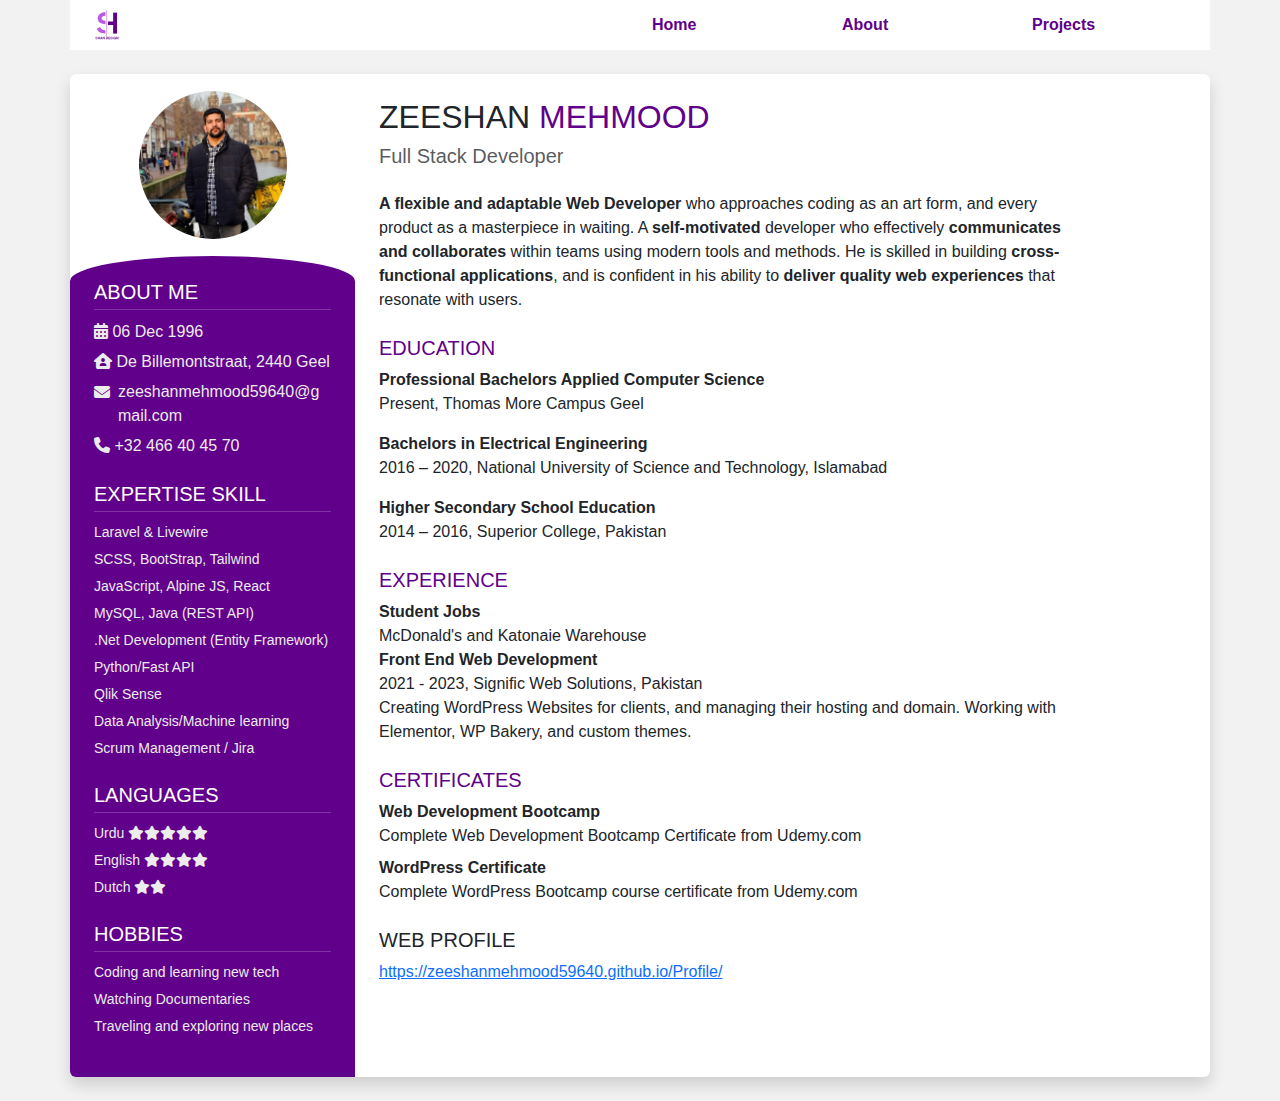
<file: cv.html>
<!DOCTYPE html>
<html lang="en">
<head>
  <meta charset="UTF-8" />
  <meta name="viewport" content="width=device-width, initial-scale=1.0"/>
  <title>Zeeshan Mehmood - CV</title>
    <link
            rel="stylesheet"
            href="https://cdnjs.cloudflare.com/ajax/libs/font-awesome/6.2.0/css/all.min.css"
    />
  <link href="https://cdn.jsdelivr.net/npm/bootstrap@5.3.0/dist/css/bootstrap.min.css" rel="stylesheet"/>
  <link href="css/cv.css" rel="stylesheet"/>
</head>
<body>
<div id="nav" class="container">
    <div class="">
        <div class="row align-items-center justify-content-between">


        <div class="col-6 ">
            <img id="mylogo" src="Logo.svg" alt="IT House logo"
            />
        </div>
            <div class="col-2">
                <a class="text-decoration-none dark fw-bold" href="index.html">Home</a>
            </div>
            <div class="col-2 ">
                <a class="text-decoration-none dark fw-bold" href="index.html#about">About</a>
            </div>
            <div class="col-2 ">
                <a class="text-decoration-none dark fw-bold" href="index.html#portfolio">Projects</a>
            </div>
        </div>
    </div>
</div>
  <div class="container my-4">
    <div class="row bg-white shadow rounded overflow-hidden">
      <!-- Sidebar -->
      <div class="col-md-3 text-black  sidebar">
        <div class="text-center my-3">
          <img id="cv-pic" class="rounded-circle border border-white" src="assets/img/dfdcvbsf.jpg"   alt="Profile Image"/>
        </div>
        <div id="cv-sidebar" class="p-4 text-white" >
            <h5 class="">ABOUT ME</h5>
            <ul class="list-unstyled ">
            <li><i class="fa-solid fa-calendar-days"></i> 06 Dec 1996</li>
            <li><i class="fa-solid fa-house-user"></i>  De Billemontstraat, 2440 Geel</li>
                <li class="d-flex align-items-start">
                    <i class="fa-solid fa-envelope mt-1"></i>
                    <span class="ms-2 text-break">zeeshanmehmood59640@gmail.com</span>
                </li>
            <li><i class="fa-solid fa-phone"></i> +32 466 40 45 70</li>
            </ul>
            <h5 class="mt-4">EXPERTISE SKILL</h5>
            <ul class="list-unstyled small">
            <li>Laravel & Livewire</li>
            <li>SCSS, BootStrap, Tailwind</li>
            <li>JavaScript, Alpine JS, React</li>
            <li>MySQL, Java (REST API)</li>
            <li>.Net Development (Entity Framework)</li>
            <li>Python/Fast API</li>
            <li>Qlik Sense</li>
            <li>Data Analysis/Machine learning </li>
            <li>Scrum Management / Jira</li>
            </ul>
            <h5 class="mt-4">LANGUAGES</h5>
            <ul class="list-unstyled small">
            <li>Urdu <i class="fa-solid fa-star"></i><i class="fa-solid fa-star"></i><i class="fa-solid fa-star"></i><i class="fa-solid fa-star"></i><i class="fa-solid fa-star"></i></li>
            <li>English <i class="fa-solid fa-star"></i><i class="fa-solid fa-star"></i><i class="fa-solid fa-star"></i><i class="fa-solid fa-star"></i></li>
            <li>Dutch <i class="fa-solid fa-star"></i><i class="fa-solid fa-star"></i></li>
            </ul>
            <h5 class="mt-4">HOBBIES</h5>
            <ul class="list-unstyled small">
            <li>Coding and learning new tech</li>
            <li>Watching Documentaries</li>
            <li>Traveling and exploring new places</li>
            </ul>
        </div>
      </div>

      <!-- Main Content -->
      <div class="col-md-8 p-4">
        <h2 class="text-uppercase">Zeeshan <span class="dark">Mehmood</span></h2>
        <h5 class="text-muted mb-4">Full Stack Developer</h5>
        <p><strong>A flexible and adaptable Web Developer</strong> who approaches coding as an art form, and every product as a masterpiece in waiting. A <strong>self-motivated</strong> developer who effectively <strong>communicates and collaborates</strong> within teams using modern tools and methods. He is skilled in building <strong>cross-functional applications</strong>, and is confident in his ability to <strong>deliver quality web experiences</strong> that resonate with users.</p>
        
        <h5 class="mt-4 dark">EDUCATION</h5>
        <ul class="list-unstyled">
          <li>
            <strong>Professional Bachelors Applied Computer Science</strong><br/>
            Present, Thomas More Campus Geel
          </li>
          <li class="mt-3">
            <strong>Bachelors in Electrical Engineering</strong><br/>
            2016 – 2020, National University of Science and Technology, Islamabad
          </li>
          <li class="mt-3">
            <strong>Higher Secondary School Education</strong><br/>
            2014 – 2016, Superior College, Pakistan
          </li>
        </ul>

        <h5 class="mt-4 dark">EXPERIENCE</h5>
        <ul class="list-unstyled">
            <li>
                <strong>Student Jobs</strong><br/>
                McDonald's and Katonaie Warehouse<br/>
                  </li>
          <li>
            <strong>Front End Web Development</strong><br/>
            2021 - 2023, Signific Web Solutions, Pakistan<br/>
            Creating WordPress Websites for clients, and managing their hosting and domain. Working with Elementor, WP Bakery, and custom themes.
          </li>

        </ul>

        <h5 class="mt-4 dark">CERTIFICATES</h5>
        <ul class="list-unstyled">
          <li><strong>Web Development Bootcamp</strong><br/>Complete Web Development Bootcamp Certificate from Udemy.com</li>
          <li class="mt-2"><strong>WordPress Certificate</strong><br/>Complete WordPress Bootcamp course certificate from Udemy.com</li>
        </ul>

        <h5 class="mt-4">WEB PROFILE</h5>
        <a href="index.html" target="_blank">https://zeeshanmehmood59640.github.io/Profile/</a>
      </div>
    </div>
  </div>
</body>
</html>
</file>
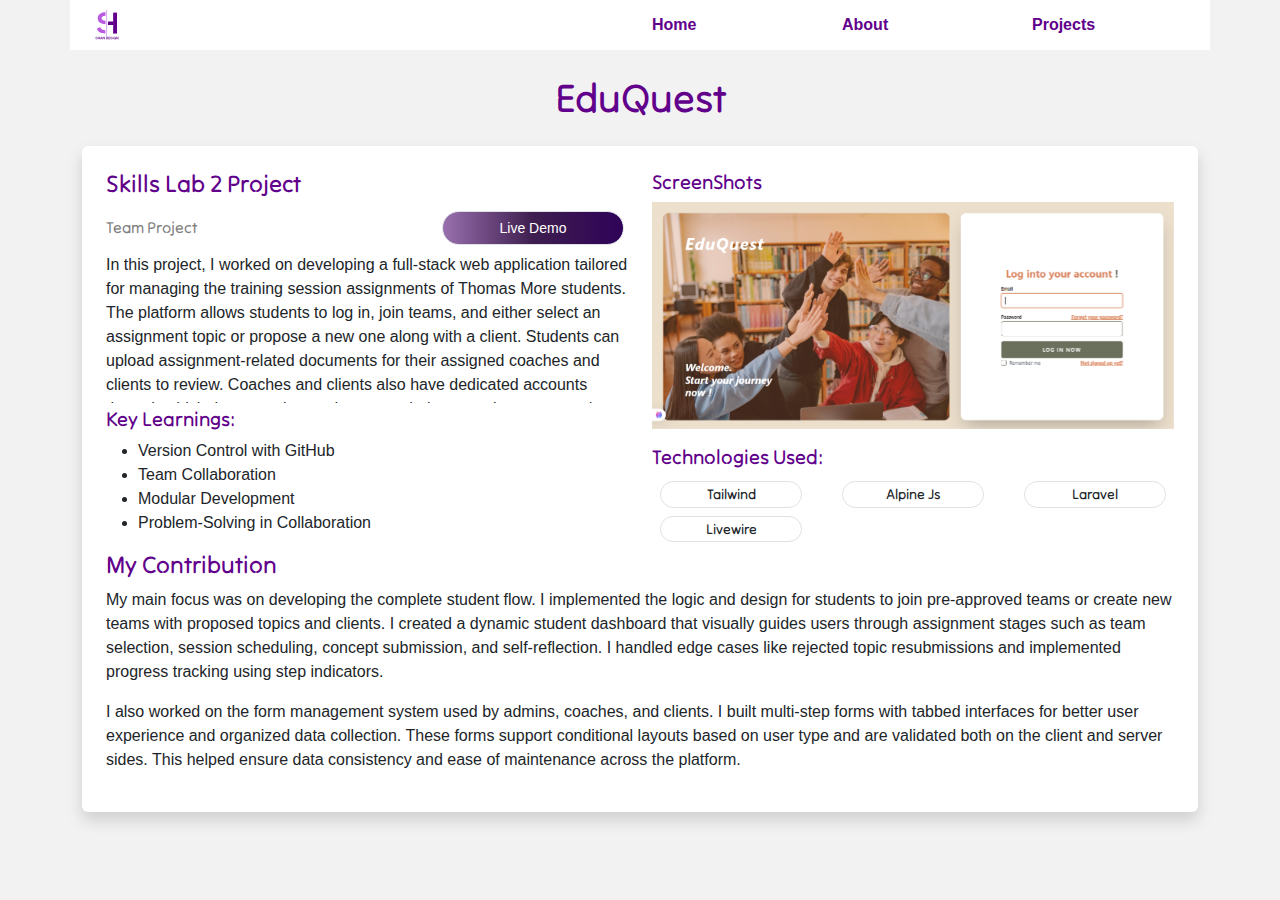
<file: eduquest.html>
<!DOCTYPE html>
<html lang="en">
<head>
    <meta charset="UTF-8"/>
    <meta name="viewport" content="width=device-width, initial-scale=1.0"/>
    <title>Projects</title>
    <!-- Favicon-->
    <link rel="icon" type="image/x-icon" href="favicon.ico"/>
    <link
            rel="stylesheet"
            href="https://cdnjs.cloudflare.com/ajax/libs/font-awesome/6.2.0/css/all.min.css"
    />
    <!-- Google fonts-->
    <link rel="preconnect" href="https://fonts.googleapis.com"/>
    <link rel="preconnect" href="https://fonts.gstatic.com" crossorigin/>
    <link
            href="https://fonts.googleapis.com/css2?family=Merienda:wght@700&family=Philosopher:wght@700&family=Roboto&family=Tilt+Neon&display=swap"
            rel="stylesheet"
    />
    <link href="https://cdn.jsdelivr.net/npm/bootstrap@5.3.0/dist/css/bootstrap.min.css" rel="stylesheet"/>
    <link href="css/projects.css" rel="stylesheet"/>
</head>
<body>
<div id="nav" class="container">
    <div class="">
        <div class="row align-items-center justify-content-between">


            <div class="col-6 ">
                <img id="mylogo" src="Logo.svg" alt="IT House logo"
                />
            </div>
            <div class="col-2">
                <a class="text-decoration-none dark-text fw-bold" href="index.html">Home</a>
            </div>
            <div class="col-2 ">
                <a class="text-decoration-none dark-text fw-bold" href="index.html#about">About</a>
            </div>
            <div class="col-2 ">
                <a class="text-decoration-none dark-text fw-bold" href="index.html#portfolio">Projects</a>
            </div>
        </div>
    </div>
</div>
<div class="container my-4">
    <h1 class="text-center dark-text mb-4">EduQuest</h1>
    <!--    EduQuest-->
    <div class="rounded shadow p-4 bg-white">
    <div id="EduQuest" class="row justify-content-between align-items-stretch  ">
        <div class=" col-12 col-md-6">
            <h4 class="dark-text">Skills Lab 2 Project</h4>
            <div class="row justify-content-between align-items-center">
                <h6 class="text-black-50 mb-0 col-4">Team Project</h6>
                <div class="col-4 p-1 my-1 text-center rounded-5 me-3 border detail">
                    <a href="https://eduquest.cathoquiz.be/student/dashboard" target="_blank" class="text-decoration-none small ">Live Demo</a>
                </div>
            </div>

            <div class="overflow-auto my-1" style="max-height: 150px;">
                <p>
                    In this project, I worked on developing a full-stack web application tailored for managing the
                    training session assignments of Thomas More students. The platform allows students to log in, join
                    teams, and either select an assignment topic or propose a new one along with a client. Students can
                    upload assignment-related documents for their assigned coaches and clients to review. Coaches and
                    clients also have dedicated accounts through which they can view and manage their respective teams
                    and oversee the assignment progress.
                    <br>
                    This application was built using Laravel, Livewire, and Tailwind CSS. My key responsibilities
                    included designing and implementing the student flow and dashboard, enabling students to join
                    pre-approved teams or create new teams with associated topics and clients. I developed a fully
                    interactive student dashboard that reflects progress through various assignment stages and built
                    admin-facing multi-step forms with tabbed navigation for managing form layouts. I also implemented
                    logic to handle workflows for rejected topics, dynamic team assignments, and data validation, along
                    with custom alerts using SweetAlert. On the frontend, I ensured a responsive and accessible
                    interface using Tailwind CSS and Alpine.js for dynamic interactions. This project strengthened my
                    skills in modular component-driven development, real-time data binding, and complex conditional
                    logic within the Laravel ecosystem.
                </p>
            </div>

            <h5 class="dark-text">Key Learnings:</h5>
            <ul>
                <li>Version Control with GitHub</li>
                <li>Team Collaboration</li>
                <li>Modular Development</li>
                <li>Problem-Solving in Collaboration</li>
            </ul>

        </div>
        <div id="carouselExampleControls" class="carousel slide col-12 col-md-6" data-bs-ride="carousel">
            <h5 class="dark-text">ScreenShots</h5>
            <div class="carousel-inner">
                <div class="carousel-item active">
                    <img src="images/full/eduw/1.png" class="d-block w-100" alt="...">
                </div>
                <div class="carousel-item">
                    <img src="images/full/eduw/2.png" class="d-block w-100" alt="...">
                </div>
                <div class="carousel-item">
                    <img src="images/full/eduw/3.png" class="d-block w-100" alt="...">
                </div>
            </div>
            <div class="mt-3">
                <h5 class="dark-text">Technologies Used:</h5>
                <div class="row justify-content-start align-items-center">
                    <div class="col-4  text-center">
                        <h6 class="mb-0 border rounded-5 my-1 mx-2 p-1 small">Tailwind</h6>
                    </div>
                    <div class="col-4  text-center">
                        <h6 class="mb-0 border rounded-5 my-1 mx-2 p-1 small">Alpine Js</h6>
                    </div>
                    <div class="col-4  text-center">
                        <h6 class="mb-0 border rounded-5 my-1 mx-2 p-1 small">Laravel</h6>
                    </div>
                    <div class="col-4 my-1 text-center">
                        <h6 class="mb-0 border rounded-5 my-1 mx-2 p-1 small">Livewire</h6>
                    </div>
                </div>
            </div>
        </div>
    </div>
        <h4 class="dark-text">My Contribution</h4>
        <p>
            My main focus was on developing the complete student flow. I implemented the logic and design for students to join pre-approved teams or create new teams with proposed topics and clients. I created a dynamic student dashboard that visually guides users through assignment stages such as team selection, session scheduling, concept submission, and self-reflection. I handled edge cases like rejected topic resubmissions and implemented progress tracking using step indicators.   </p>
        <p>I also worked on the form management system used by admins, coaches, and clients. I built multi-step forms with tabbed interfaces for better user experience and organized data collection. These forms support conditional layouts based on user type and are validated both on the client and server sides. This helped ensure data consistency and ease of maintenance across the platform.</p>


    </div>


</div>
</body>
<!-- Bootstrap core JS-->
<script src="https://cdn.jsdelivr.net/npm/bootstrap@5.2.3/dist/js/bootstrap.bundle.min.js"></script>
<!-- Core theme JS-->
<script src="js/scripts.js"></script>
<!-- * * * * * * * * * * * * * * * * * * * * * * * * * * * * * * * * * * * * * * * *-->
<!-- * *                               SB Forms JS                               * *-->
<!-- * * Activate your form at https://startbootstrap.com/solution/contact-forms * *-->
<!-- * * * * * * * * * * * * * * * * * * * * * * * * * * * * * * * * * * * * * * * *-->

<script src="https://cdn.startbootstrap.com/sb-forms-latest.js"></script>
</html>
</file>
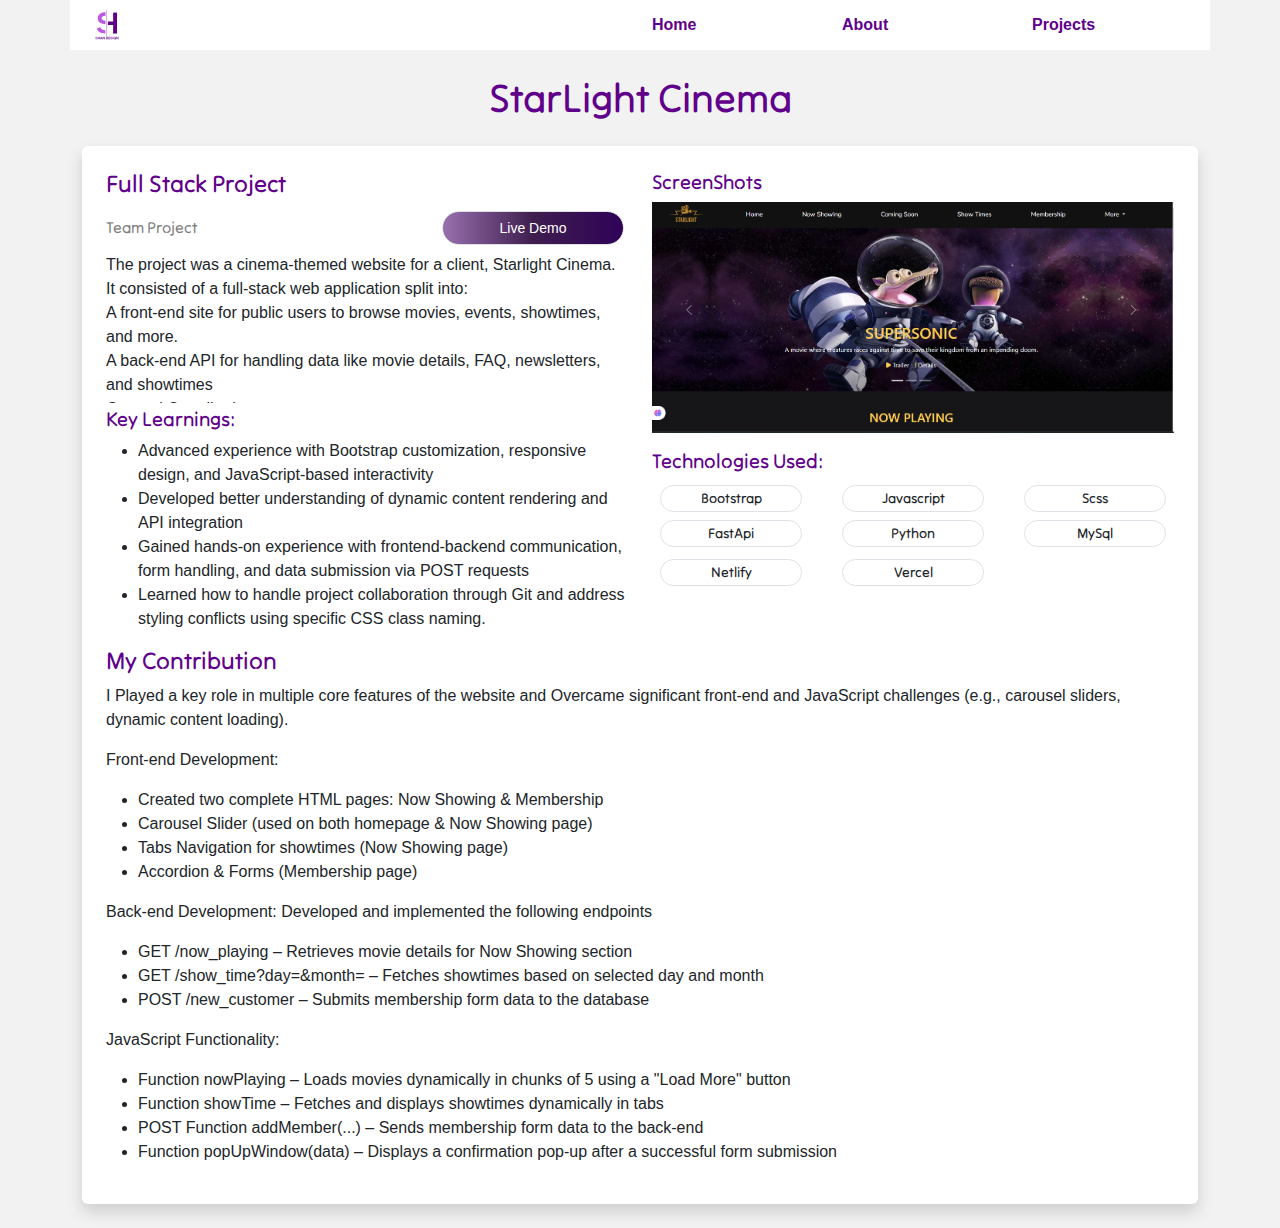
<file: starlight.html>
<!DOCTYPE html>
<html lang="en">
<head>
  <meta charset="UTF-8"/>
  <meta name="viewport" content="width=device-width, initial-scale=1.0"/>
  <title>Projects</title>
  <!-- Favicon-->
  <link rel="icon" type="image/x-icon" href="favicon.ico"/>
  <link
          rel="stylesheet"
          href="https://cdnjs.cloudflare.com/ajax/libs/font-awesome/6.2.0/css/all.min.css"
  />
  <!-- Google fonts-->
  <link rel="preconnect" href="https://fonts.googleapis.com"/>
  <link rel="preconnect" href="https://fonts.gstatic.com" crossorigin/>
  <link
          href="https://fonts.googleapis.com/css2?family=Merienda:wght@700&family=Philosopher:wght@700&family=Roboto&family=Tilt+Neon&display=swap"
          rel="stylesheet"
  />
  <link href="https://cdn.jsdelivr.net/npm/bootstrap@5.3.0/dist/css/bootstrap.min.css" rel="stylesheet"/>
  <link href="css/projects.css" rel="stylesheet"/>
</head>
<body>
<div id="nav" class="container">
  <div class="">
    <div class="row align-items-center justify-content-between">


      <div class="col-6 ">
        <img id="mylogo" src="Logo.svg" alt="IT House logo"
        />
      </div>
      <div class="col-2">
        <a class="text-decoration-none dark-text fw-bold" href="index.html">Home</a>
      </div>
      <div class="col-2 ">
        <a class="text-decoration-none dark-text fw-bold" href="index.html#about">About</a>
      </div>
      <div class="col-2 ">
        <a class="text-decoration-none dark-text fw-bold" href="index.html#portfolio">Projects</a>
      </div>
    </div>
  </div>
</div>
<div class="container my-4">
  <h1 class="text-center dark-text mb-4">StarLight Cinema</h1>
  <!--    EduQuest-->
  <div class="rounded shadow p-4 bg-white">
  <div id="EduQuest" class="row justify-content-between align-items-stretch ">
    <div class=" col-12 col-md-6">
      <h4 class="dark-text">Full Stack Project</h4>
      <div class="row justify-content-between align-items-center">
        <h6 class="text-black-50 mb-0 col-4">Team Project</h6>
        <div class="col-4 p-1 my-1 text-center rounded-5 me-3 border detail">
          <a href="https://strarlightcinema.netlify.app/" target="_blank" class="text-decoration-none small ">Live Demo</a>
        </div>
      </div>

      <div class="overflow-auto my-1" style="max-height: 150px;">
        <p>
          The project was a cinema-themed website for a client, Starlight Cinema. It consisted of a full-stack web application split into:
            <br>
          A front-end site for public users to browse movies, events, showtimes, and more.
            <br>
          A back-end API for handling data like movie details, FAQ, newsletters, and showtimes <br>
          General Contributions:
          <br>

        </p>
      </div>

      <h5 class="dark-text">Key Learnings:</h5>
      <ul>
        <li>Advanced experience with Bootstrap customization, responsive design, and JavaScript-based interactivity</li>
        <li>Developed better understanding of dynamic content rendering and API integration</li>
        <li>Gained hands-on experience with frontend-backend communication, form handling, and data submission via POST requests</li>
        <li>Learned how to handle project collaboration through Git and address styling conflicts using specific CSS class naming.</li>
      </ul>

    </div>
    <div id="carouselExampleControls" class="carousel slide col-12 col-md-6" data-bs-ride="carousel">
      <h5 class="dark-text">ScreenShots</h5>
      <div class="carousel-inner">
        <div class="carousel-item active">
          <img src="images/full/sl/1.png" class="d-block w-100" alt="...">
        </div>
        <div class="carousel-item">
          <img src="images/full/sl/2.png" class="d-block w-100" alt="...">
        </div>
        <div class="carousel-item">
          <img src="images/full/sl/3.png" class="d-block w-100" alt="...">
        </div>

      </div>
      <div class="mt-3">
        <h5 class="dark-text">Technologies Used:</h5>
        <div class="row justify-content-start align-items-center">
          <div class="col-4  text-center">
            <h6 class="mb-0 border rounded-5 my-1 mx-2 p-1 small">Bootstrap</h6>
          </div>
          <div class="col-4  text-center">
            <h6 class="mb-0 border rounded-5 my-1 mx-2 p-1 small">Javascript</h6>
          </div>
          <div class="col-4  text-center">
            <h6 class="mb-0 border rounded-5 my-1 mx-2 p-1 small">Scss</h6>
          </div>
          <div class="col-4 my-1 text-center">
            <h6 class="mb-0 border rounded-5 my-1 mx-2 p-1 small">FastApi</h6>
          </div>
          <div class="col-4 my-1 text-center">
            <h6 class="mb-0 border rounded-5 my-1 mx-2 p-1 small">Python</h6>
          </div>
          <div class="col-4 my-1 text-center">
            <h6 class="mb-0 border rounded-5 my-1 mx-2 p-1 small">MySql</h6>
          </div>
          <div class="col-4 my-1 text-center">
            <h6 class="mb-0 border rounded-5 my-1 mx-2 p-1 small">Netlify</h6>
          </div>
          <div class="col-4 my-1 text-center">
            <h6 class="mb-0 border rounded-5 my-1 mx-2 p-1 small">Vercel</h6>
          </div>

        </div>
      </div>
    </div>
  </div>
    <h4 class="dark-text">My Contribution</h4>
    <p>
     I Played a key role in multiple core features of the website and
      Overcame significant front-end and JavaScript challenges (e.g., carousel sliders, dynamic content loading).</p>
    <p>Front-end Development:</p>
      <ul>
        <li>Created two complete HTML pages:  Now Showing & Membership </li>
        <li>
          Carousel Slider (used on both homepage & Now Showing page)
        </li>
        <li>Tabs Navigation for showtimes (Now Showing page)</li>
        <li>
          Accordion & Forms (Membership page)
        </li>
  </ul>
    <p>Back-end Development:  Developed and implemented the following endpoints</p>
    <ul>
      <li> GET /now_playing – Retrieves movie details for Now Showing section</li>
      <li>  GET /show_time?day=&month= – Fetches showtimes based on selected day and month</li>
      <li>POST /new_customer – Submits membership form data to the database</li>
    </ul>
<p>JavaScript Functionality:</p>
    <ul>
      <li>
        Function nowPlaying – Loads movies dynamically in chunks of 5 using a "Load More" button
      </li>
        <li>
            Function showTime – Fetches and displays showtimes dynamically in tabs
        </li>
        <li>
          POST Function addMember(...) – Sends membership form data to the back-end
        </li>
      <li>
        Function popUpWindow(data) – Displays a confirmation pop-up after a successful form submission
      </li>
    </ul>

  </div>

</div>
</body>
<!-- Bootstrap core JS-->
<script src="https://cdn.jsdelivr.net/npm/bootstrap@5.2.3/dist/js/bootstrap.bundle.min.js"></script>
<!-- Core theme JS-->
<script src="js/scripts.js"></script>
<!-- * * * * * * * * * * * * * * * * * * * * * * * * * * * * * * * * * * * * * * * *-->
<!-- * *                               SB Forms JS                               * *-->
<!-- * * Activate your form at https://startbootstrap.com/solution/contact-forms * *-->
<!-- * * * * * * * * * * * * * * * * * * * * * * * * * * * * * * * * * * * * * * * *-->

<script src="https://cdn.startbootstrap.com/sb-forms-latest.js"></script>
</html>
</file>
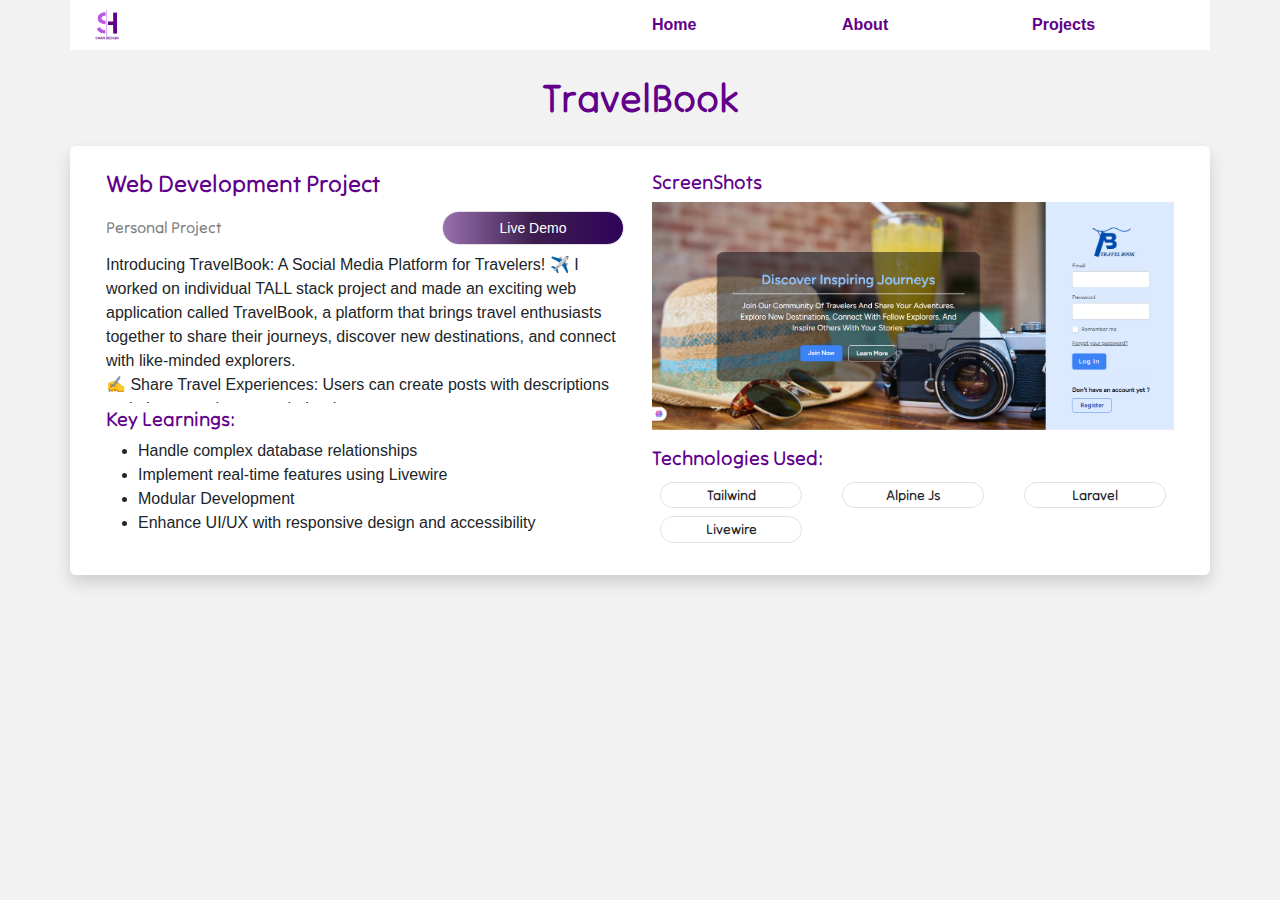
<file: travelbook.html>
<!DOCTYPE html>
<html lang="en">
<head>
  <meta charset="UTF-8"/>
  <meta name="viewport" content="width=device-width, initial-scale=1.0"/>
  <title>Projects</title>
  <!-- Favicon-->
  <link rel="icon" type="image/x-icon" href="favicon.ico"/>
  <link
          rel="stylesheet"
          href="https://cdnjs.cloudflare.com/ajax/libs/font-awesome/6.2.0/css/all.min.css"
  />
  <!-- Google fonts-->
  <link rel="preconnect" href="https://fonts.googleapis.com"/>
  <link rel="preconnect" href="https://fonts.gstatic.com" crossorigin/>
  <link
          href="https://fonts.googleapis.com/css2?family=Merienda:wght@700&family=Philosopher:wght@700&family=Roboto&family=Tilt+Neon&display=swap"
          rel="stylesheet"
  />
  <link href="https://cdn.jsdelivr.net/npm/bootstrap@5.3.0/dist/css/bootstrap.min.css" rel="stylesheet"/>
  <link href="css/projects.css" rel="stylesheet"/>
</head>
<body>
<div id="nav" class="container">
  <div class="">
    <div class="row align-items-center justify-content-between">


      <div class="col-6 ">
        <img id="mylogo" src="Logo.svg" alt="IT House logo"
        />
      </div>
      <div class="col-2">
        <a class="text-decoration-none dark-text fw-bold" href="index.html">Home</a>
      </div>
      <div class="col-2 ">
        <a class="text-decoration-none dark-text fw-bold" href="index.html#about">About</a>
      </div>
      <div class="col-2 ">
        <a class="text-decoration-none dark-text fw-bold" href="index.html#portfolio">Projects</a>
      </div>
    </div>
  </div>
</div>
<div class="container my-4">
  <h1 class="text-center dark-text mb-4">TravelBook</h1>
  <!--    EduQuest-->
  <div id="EduQuest" class="row justify-content-between align-items-stretch  rounded shadow p-4 bg-white">
    <div class=" col-12 col-md-6">
      <h4 class="dark-text">Web Development Project</h4>
      <div class="row justify-content-between align-items-center">
        <h6 class="text-black-50 mb-0 col-4">Personal Project</h6>
        <div class="col-4 p-1 my-1 text-center rounded-5 me-3 border detail">
          <a href="https://project.travelbk.be/" target="_blank" class="text-decoration-none small ">Live Demo</a>
        </div>
      </div>

      <div class="overflow-auto my-1" style="max-height: 150px;">
        <p>
          Introducing TravelBook: A Social Media Platform for Travelers! ✈️  I worked on individual TALL stack project and made an exciting web application called TravelBook, a platform that brings travel enthusiasts together to share their journeys, discover new destinations, and connect with like-minded explorers.
          <br>

          ✍️ Share Travel Experiences: Users can create posts with descriptions and photos to showcase their adventures.
            <br>
          🌟 Interactive Feeds: Like, comment, and engage with posts.
            <br>
          🔔 Notifications: Stay updated with follow requests, likes, and comments.
            <br>
          🗺️ Search and Filters: Discover users and posts by location or interests.
            <br>
          🌤️ Weather Integration: Get 5-day weather forecasts for your favorite destinations.
            <br>
          🌙 Dark Mode: Browse comfortably with a dark mode feature.
        </p>
      </div>

      <h5 class="dark-text">Key Learnings:</h5>
      <ul>
        <li>Handle complex database relationships</li>
        <li>Implement real-time features using Livewire</li>
        <li>Modular Development</li>
        <li>Enhance UI/UX with responsive design and accessibility</li>
      </ul>

    </div>
    <div id="carouselExampleControls" class="carousel slide col-12 col-md-6" data-bs-ride="carousel">
      <h5 class="dark-text">ScreenShots</h5>
      <div class="carousel-inner">
        <div class="carousel-item active">
          <img src="images/full/tb/1.png" class="d-block w-100" alt="...">
        </div>
        <div class="carousel-item">
          <img src="images/full/tb/2.png" class="d-block w-100" alt="...">
        </div>
        <div class="carousel-item">
          <img src="images/full/tb/3.png" class="d-block w-100" alt="...">
        </div>
        <div class="carousel-item">
          <img src="images/full/tb/4.png" class="d-block w-100" alt="...">
        </div>
        <div class="carousel-item">
          <img src="images/full/tb/5.png" class="d-block w-100" alt="...">
        </div>
        <div class="carousel-item">
          <img src="images/full/tb/6.png" class="d-block w-100" alt="...">
        </div>
        <div class="carousel-item">
          <img src="images/full/tb/7.png" class="d-block w-100" alt="...">
        </div>

      </div>
      <div class="mt-3">
        <h5 class="dark-text">Technologies Used:</h5>
        <div class="row justify-content-start align-items-center">
          <div class="col-4  text-center">
            <h6 class="mb-0 border rounded-5 my-1 mx-2 p-1 small">Tailwind</h6>
          </div>
          <div class="col-4  text-center">
            <h6 class="mb-0 border rounded-5 my-1 mx-2 p-1 small">Alpine Js</h6>
          </div>
          <div class="col-4  text-center">
            <h6 class="mb-0 border rounded-5 my-1 mx-2 p-1 small">Laravel</h6>
          </div>
          <div class="col-4 my-1 text-center">
            <h6 class="mb-0 border rounded-5 my-1 mx-2 p-1 small">Livewire</h6>
          </div>
        </div>
      </div>
    </div>
  </div>


</div>
</body>
<!-- Bootstrap core JS-->
<script src="https://cdn.jsdelivr.net/npm/bootstrap@5.2.3/dist/js/bootstrap.bundle.min.js"></script>
<!-- Core theme JS-->
<script src="js/scripts.js"></script>
<!-- * * * * * * * * * * * * * * * * * * * * * * * * * * * * * * * * * * * * * * * *-->
<!-- * *                               SB Forms JS                               * *-->
<!-- * * Activate your form at https://startbootstrap.com/solution/contact-forms * *-->
<!-- * * * * * * * * * * * * * * * * * * * * * * * * * * * * * * * * * * * * * * * *-->

<script src="https://cdn.startbootstrap.com/sb-forms-latest.js"></script>
</html>
</file>
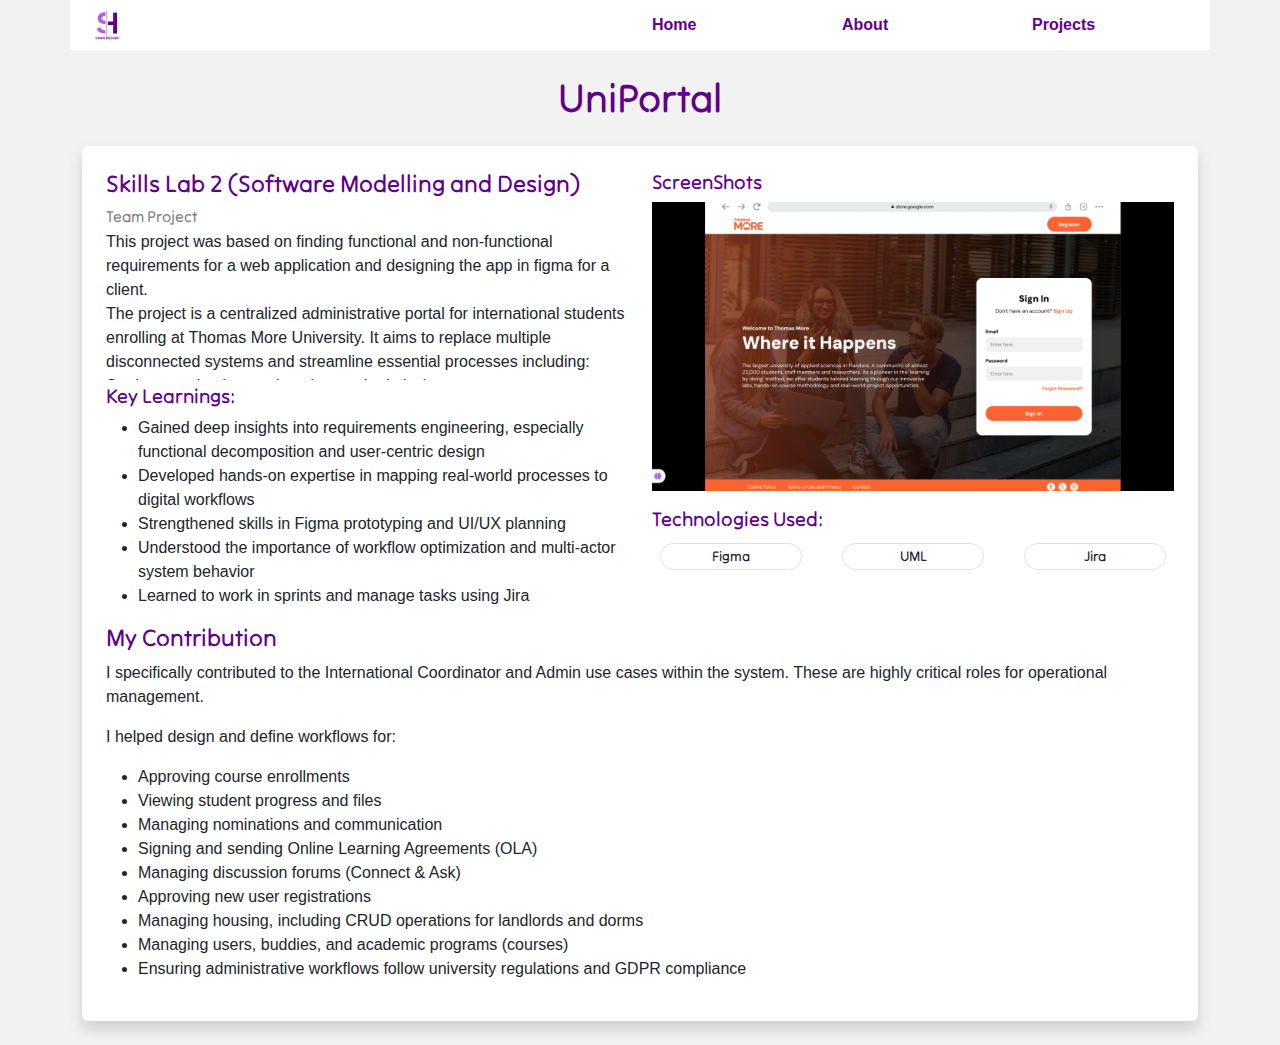
<file: uniportal.html>
<!DOCTYPE html>
<html lang="en">
<head>
    <meta charset="UTF-8"/>
    <meta name="viewport" content="width=device-width, initial-scale=1.0"/>
    <title>Projects</title>
    <!-- Favicon-->
    <link rel="icon" type="image/x-icon" href="favicon.ico"/>
    <link
            rel="stylesheet"
            href="https://cdnjs.cloudflare.com/ajax/libs/font-awesome/6.2.0/css/all.min.css"
    />
    <!-- Google fonts-->
    <link rel="preconnect" href="https://fonts.googleapis.com"/>
    <link rel="preconnect" href="https://fonts.gstatic.com" crossorigin/>
    <link
            href="https://fonts.googleapis.com/css2?family=Merienda:wght@700&family=Philosopher:wght@700&family=Roboto&family=Tilt+Neon&display=swap"
            rel="stylesheet"
    />
    <link href="https://cdn.jsdelivr.net/npm/bootstrap@5.3.0/dist/css/bootstrap.min.css" rel="stylesheet"/>
    <link href="css/projects.css" rel="stylesheet"/>
</head>
<body>
<div id="nav" class="container">
    <div class="">
        <div class="row align-items-center justify-content-between">


            <div class="col-6 ">
                <img id="mylogo" src="Logo.svg" alt="IT House logo"
                />
            </div>
            <div class="col-2">
                <a class="text-decoration-none dark-text fw-bold" href="index.html">Home</a>
            </div>
            <div class="col-2 ">
                <a class="text-decoration-none dark-text fw-bold" href="index.html#about">About</a>
            </div>
            <div class="col-2 ">
                <a class="text-decoration-none dark-text fw-bold" href="index.html#portfolio">Projects</a>
            </div>
        </div>
    </div>
</div>
<div class="container my-4">
    <h1 class="text-center dark-text mb-4">UniPortal</h1>
    <!--    EduQuest-->
    <div class="rounded shadow p-4 bg-white">
        <div id="EduQuest" class="row justify-content-between align-items-stretch  ">
            <div class=" col-12 col-md-6">
                <h4 class="dark-text">Skills Lab 2 (Software Modelling and Design)</h4>
                <div class="row justify-content-between align-items-center">
                    <h6 class="text-black-50 mb-0 col-4">Team Project</h6>

                </div>

                <div class="overflow-auto my-1" style="max-height: 150px;">
                    <p>
                        This project was based on finding functional and non-functional requirements for a web
                        application and designing the app in figma for a client.
                        <br>
                        The project is a centralized administrative portal for international students enrolling at
                        Thomas More University. It aims to replace multiple disconnected systems and streamline
                        essential processes including:
                        <br>
                        Student nomination, registration, and admission
                        <br>
                        Course enrollment, housing, and buddy assignments
                        <br>
                        Creation and signing of Online Learning Agreements (OLA)
                        <br>
                        Real-time coordination among students, international coordinators, admins, and home institutions
                        <br>
                        This solution improves transparency, reduces manual workload, and enhances the onboarding
                        experience for both degree-seeking and exchange students.
                        <br>

                    </p>
                </div>

                <h5 class="dark-text">Key Learnings:</h5>
                <ul>
                    <li>Gained deep insights into requirements engineering, especially functional decomposition and user-centric design
                    </li>
                    <li>Developed hands-on expertise in mapping real-world processes to digital workflows</li>
                    <li>Strengthened skills in Figma prototyping and UI/UX planning
                    </li>
                    <li>Understood the importance of workflow optimization and multi-actor system behavior
                    </li>
                    <li>Learned to work in sprints and manage tasks using Jira</li>

                </ul>

            </div>
            <div id="carouselExampleControls" class="carousel slide col-12 col-md-6" data-bs-ride="carousel">
                <h5 class="dark-text">ScreenShots</h5>
                <div class="carousel-inner">
                    <div class="carousel-item active">
                        <img src="images/full/smd/1.png" class="d-block w-100" alt="...">
                    </div>
                    <div class="carousel-item">
                        <img src="images/full/smd/2.png" class="d-block w-100" alt="...">
                    </div>
                    <div class="carousel-item">
                        <img src="images/full/smd/3.png" class="d-block w-100" alt="...">
                    </div>
                    <div class="carousel-item">
                        <img src="images/full/smd/4.png" class="d-block w-100" alt="...">
                    </div>
                    <div class="carousel-item">
                        <img src="images/full/smd/5.png" class="d-block w-100" alt="...">
                    </div>

                </div>
                <div class="mt-3">
                    <h5 class="dark-text">Technologies Used:</h5>
                    <div class="row justify-content-start align-items-center">
                        <div class="col-4  text-center">
                            <h6 class="mb-0 border rounded-5 my-1 mx-2 p-1 small">Figma</h6>
                        </div>
                        <div class="col-4  text-center">
                            <h6 class="mb-0 border rounded-5 my-1 mx-2 p-1 small">UML</h6>
                        </div>
                        <div class="col-4  text-center">
                            <h6 class="mb-0 border rounded-5 my-1 mx-2 p-1 small">Jira</h6>
                        </div>

                    </div>
                </div>
            </div>
        </div>
        <h4 class="dark-text">My Contribution</h4>
        <p>
            I specifically contributed to the International Coordinator and Admin use cases within the system. These are highly critical roles for operational management.
        </p>
        <p>I helped design and define workflows for:</p>
        <ul>
            <li>
                Approving course enrollments
            </li>
            <li>Viewing student progress and files</li>
            <li>Managing nominations and communication</li>
            <li>Signing and sending Online Learning Agreements (OLA)</li>
            <li>Managing discussion forums (Connect & Ask)</li>
            <li>Approving new user registrations</li>
            <li>Managing housing, including CRUD operations for landlords and dorms</li>
            <li>Managing users, buddies, and academic programs (courses)</li>
            <li>Ensuring administrative workflows follow university regulations and GDPR compliance</li>
        </ul>

    </div>
</div>
</body>
<!-- Bootstrap core JS-->
<script src="https://cdn.jsdelivr.net/npm/bootstrap@5.2.3/dist/js/bootstrap.bundle.min.js"></script>
<!-- Core theme JS-->
<script src="js/scripts.js"></script>
<!-- * * * * * * * * * * * * * * * * * * * * * * * * * * * * * * * * * * * * * * * *-->
<!-- * *                               SB Forms JS                               * *-->
<!-- * * Activate your form at https://startbootstrap.com/solution/contact-forms * *-->
<!-- * * * * * * * * * * * * * * * * * * * * * * * * * * * * * * * * * * * * * * * *-->

<script src="https://cdn.startbootstrap.com/sb-forms-latest.js"></script>
</html>
</file>
<file: css/cv.css>
body {
    background: #f2f2f2;
    font-family: 'Segoe UI', Tahoma, Geneva, Verdana, sans-serif;
  }

  .sidebar{
    padding: 0!important;

  }
  .sidebar h5 {
    border-bottom: 1px solid rgba(255, 255, 255, 0.2);
    padding-bottom: 5px;
    margin-bottom: 10px;
  }
  
  .sidebar ul li {
    margin-bottom: 6px;
    color: #ececec;
  }
  #cv-pic{
    height: 150px !important;
    width: 150px !important;
  }
  #cv-sidebar{
    background:  #61008B; /* or your gradient */
    border-top-left-radius: 100% 50px;
    border-top-right-radius: 100% 50px;
    padding-top: 60px; /* optional for spacing */
  }
  .dark{
    color: #61008B;
  }
  #nav{
    background-color: #fff;
  }
  #mylogo{
    height: 50px;
  }
</file>
<file: css/projects.css>
body {
    background: #f2f2f2;
    font-family: 'Segoe UI', Tahoma, Geneva, Verdana, sans-serif;
}
#mylogo{
    height: 50px;
}
.dark-text{
    color: #61008B;
}
.light-text{
    color: #b95ae1;
}
.dark-bg{
    background-color: #61008B;
}
#nav{
    background-color: #fff;
}
h1,h2,h3,h4,h5,h6{
    font-family: "Tilt Neon", sans-serif;
}
.detail {
    background: linear-gradient(90deg, rgba(152,112,173,1) 0%, rgba(62,30,79,1) 50%, rgba(47,2,88,1) 100%);
    transition: all 1s ease;
}

.detail a {
    color: white !important;
    transition: color 1s ease;
}

.detail:hover {
    background: white;
    border-color: #61008b !important;
}

.detail:hover a {
    color: #61008b !important;
}
</file>
